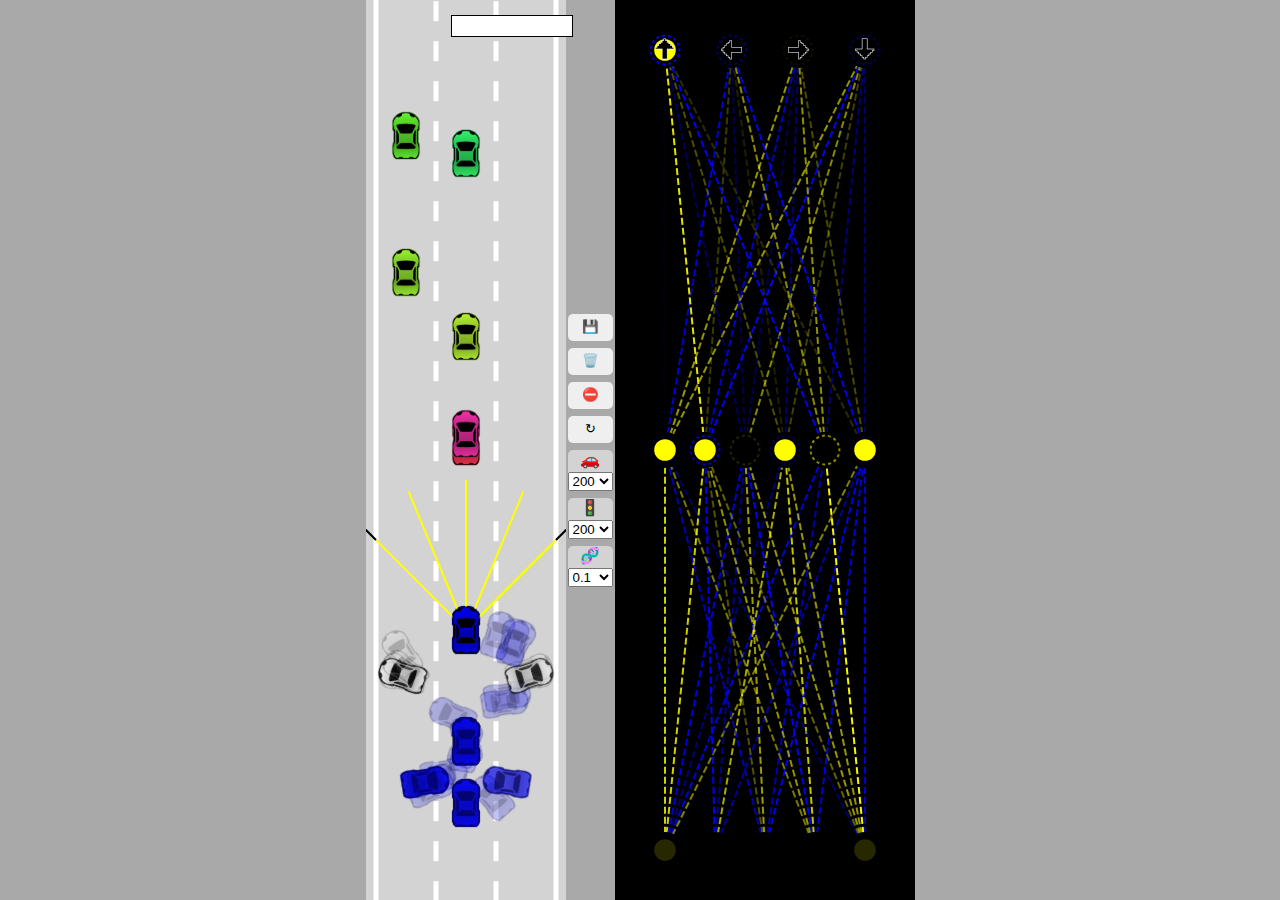
<file: index.html>
<!DOCTYPE html>
<html lang ="en">
<head>
    <meta charset="UTF-8">
    <meta http-equiv="X-UA-Compatible" content="IE=edge">
    <meta name="viewport" content="width=device-width, initial-scale=1.0">
    <title>Self-driving car</title>
    <link rel="stylesheet" href="style.css">
</head>
<body>
    <canvas id="carCanvas"></canvas>
    <p id="elapsed-time"></p>
    <div id="leaderboardContainer" style="display:none;">
        <table id="leaderboardTable"></table>
        <button id="close-leaderboard">Close Leaderboard</button>
    </div>    
    <div id="verticalButtons">
        <button onclick="save()">💾</button>
        <button onclick="discard()">🗑️</button>
        <button onclick = "stopTimer(); submitScore(); showLeaderboard()">⛔</button>
        <button onclick = "resetAll()">↻</button>
        <div class = "numberOfCar">
            <span>🚗</span>
            <select name="# cars" id="numberOfCar" onchange = "setNumberOfCar(event)">
                <option value="1">1</option>
                <option value="10">10</option>
                <option value="100">100</option>
                <option value="200">200</option>
            </select>
        </div>
        <div class = "numberOfTraffic">
            <span>🚦</span>
            <select name="# traffic" id="numberOfTraffic" onchange = "setNumberOfTraffic(event)">
                <option value="50">50</option>
                <option value="100">100</option>
                <option value="150">150</option>
                <option value="200">200</option>
            </select>
        </div>
        <div class = "mutationRatio">
            <span>🧬</span>
            <select name="mutationRatio" id="mutationRatio" onchange = "setMutationRatio(event)">
                <option value="0.1">0.1</option>
                <option value="0.2">0.2</option>
                <option value="0.3">0.3</option>
                <option value="0.4">0.4</option>
                <option value="0.5">0.5</option>
                <option value="0.6">0.6</option>
                <option value="0.7">0.7</option>
                <option value="0.8">0.8</option>
                <option value="0.9">0.9</option>
                <option value="1.0">1.0</option>
                <option value="2.0">2.0</option>
            </select>
        </div>
    </div>
    <canvas id="networkCanvas"></canvas>
    <script src="visualizer.js"></script>
    <script src="network.js"></script>
    <script src="sensor.js"></script>
    <script src="utils.js"></script>
    <script src="road.js"></script>
    <script src="controls.js"></script>
    <script src="car.js"></script>
    <script src="main.js"></script>
</body>
</html>
</file>
<file: style.css>
body{
    margin:0;
    background:darkgray;
    overflow:hidden;
    display:flex;
    justify-content:center;
    align-items:center;
}

#verticalButtons{
    display:flex;
    flex-direction:column;
    gap: 3px;
}

button{
    border: none;
    border-radius: 5px;
    padding: 5px 5px 7px 5px;
    margin: 2px;
    cursor:pointer;
    transition: 0.3s;
}
button:hover{
    background:blue;
}
.numberOfCar,
.numberOfTraffic,
.mutationRatio {
    background-color: lightgray;
    display: flex;
    flex-direction: column;
    gap: 3px;
    border-radius: 5px;
    margin: 2px;
}
select {
    width: 100%;
}
.numberOfCar,
.numberOfTraffic,
.mutationRatio span {
    text-align: center;
}
#networkCanvas{
    background:black;
}
#carCanvas{
    background:lightgray;
}
#elapsed-time {
    position: absolute;
    top: 0px; /* Adjust as needed */
    left: 40%; /* This centers the element horizontally*/
    transform: translateX(-50%); /* This centers the element horizontally*/
    z-index: 1;
    width: 100px;
    padding: 10px;
    background-color: white;
    color: black;
    font-size: 15px;
    text-align: center;
    border: 1px solid black; /* Add the border */
}
#close-leaderboard {
    background-color: lightgray;
    position: absolute;
    bottom: 7%;
    right: 7%;
    border-radius: 5px;
    margin: 2px;
}
#close-leaderboard.hidden {
    display: none;
}
#leaderboardContainer {
    position: absolute;
    top: 50%;
    left: 50%;
    transform: translate(-50%, -50%);
    width: 400px;
    height: 300px;
    background-color: rgb(30, 30, 30);
    border: 1px solid rgb(30, 30, 30);
    padding: 20px;
}
#leaderboardTable {
    color: white;
}
/* Hide the leaderboard by default */
#leaderboard.hidden {
    display: none;
}
.name-cell,
.score-cell,
.date-cell {
    text-align: center;
    width: 50%;
}
thead {
    display: table-header-group;

    background-color: #ddd;
    color: rgb(34, 33, 33);
    font-weight: bold;
}
td, th {
    text-align: center;
}
</file>
